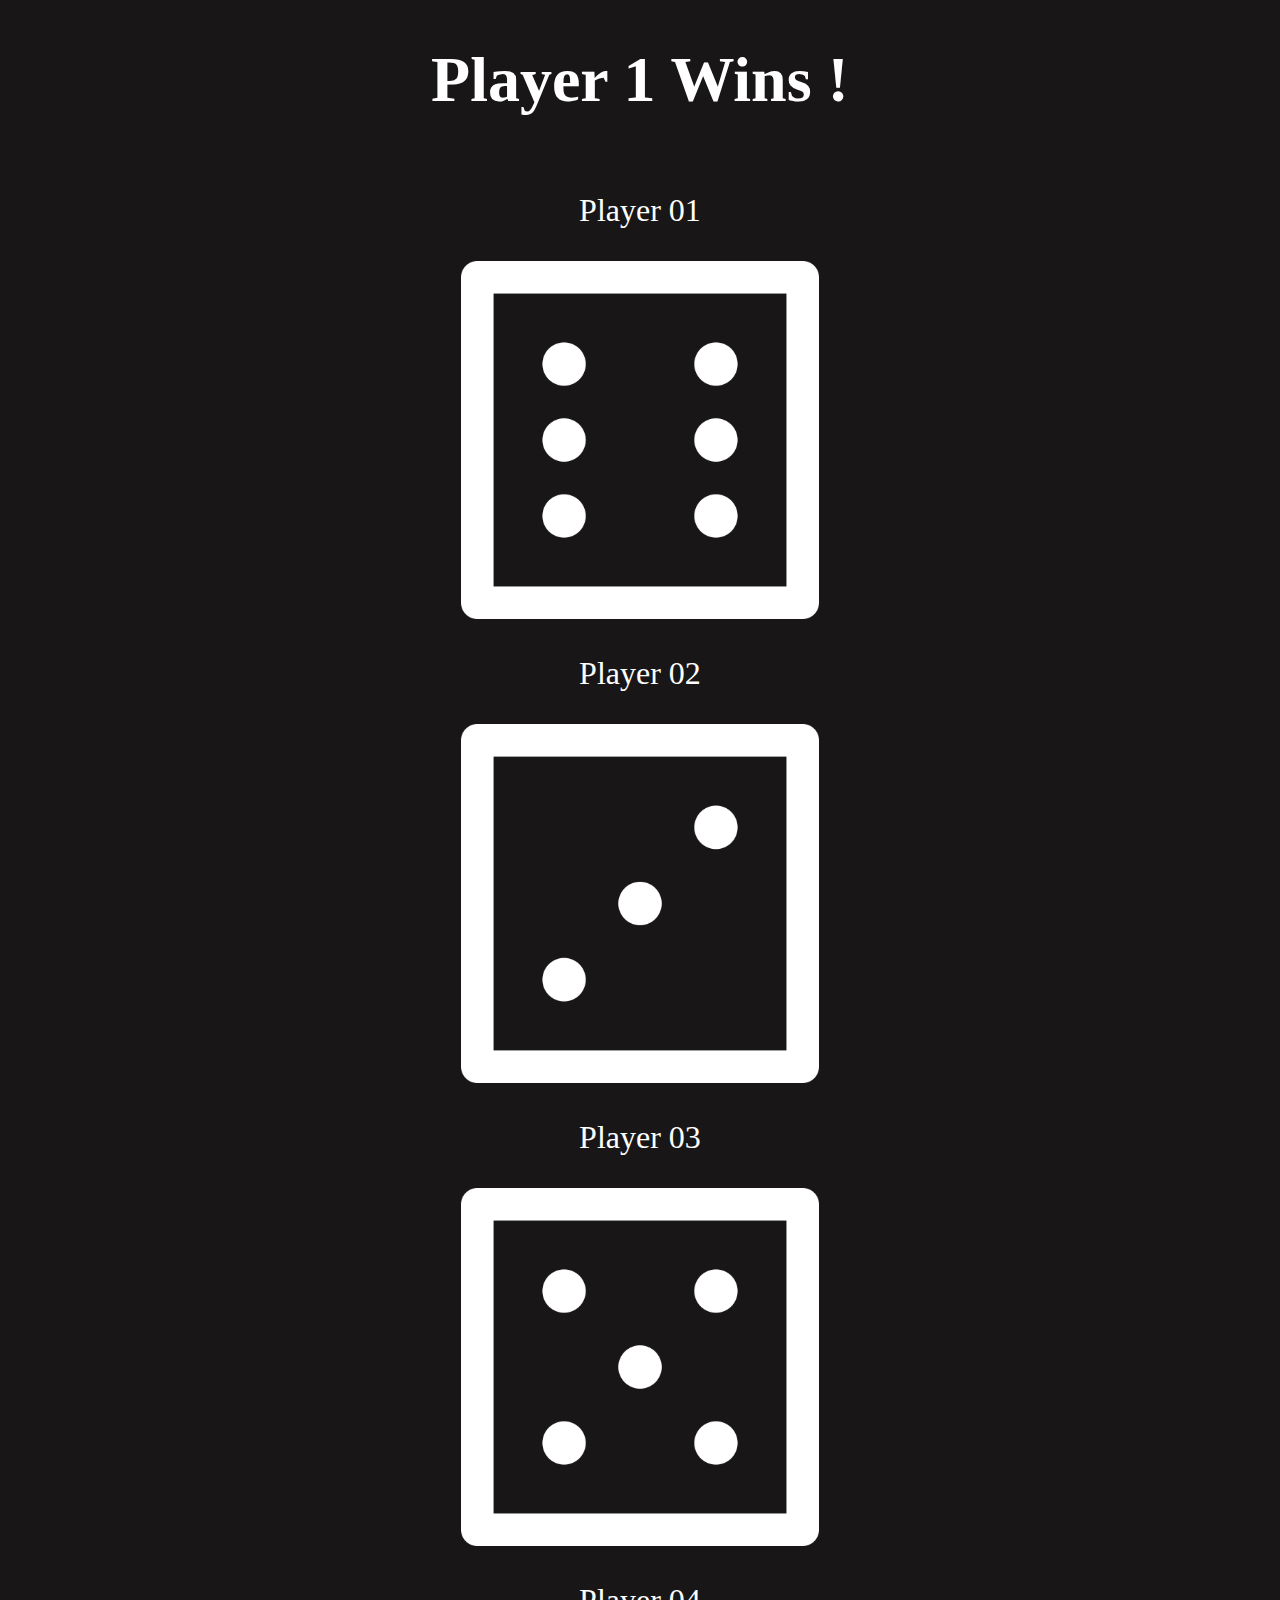
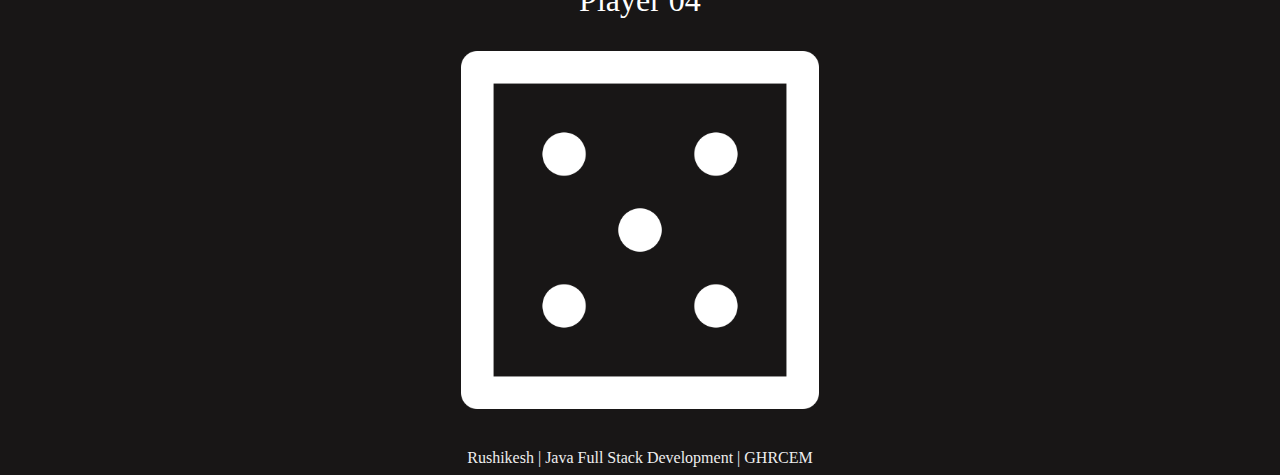
<file: DiceGame/index.html>
<!DOCTYPE html>
<html>
    <head>
        <title>Dice Game</title>
        <link rel="stylesheet" href="styles.css">

    </head>
    <body>
        <div class="container">
            <h1>Dice Game - Refresh to Play</h1>
        <div class="dice">
            <p>Player 01</p>
            <img class="img1" src="images/dice1.png">
        </div>
        <div class="dice">
            <p>Player 02</p>
            <img class="img6" src="images/dice1.png">
        </div>
        <div class="dice">
            <p>Player 03</p>
            <img class="img4" src="images/dice1.png">
        </div>
        <div class="dice">
            <p>Player 04</p>
            <img class="img3" src="images/dice1.png">
        </div>
        </div>
    <script src="index.js" charset="utf-8"></script>
    <br>
    <br>
    <footer>
        Rushikesh | Java Full Stack Development | GHRCEM
    </footer>
    </body>
</html>
</file>
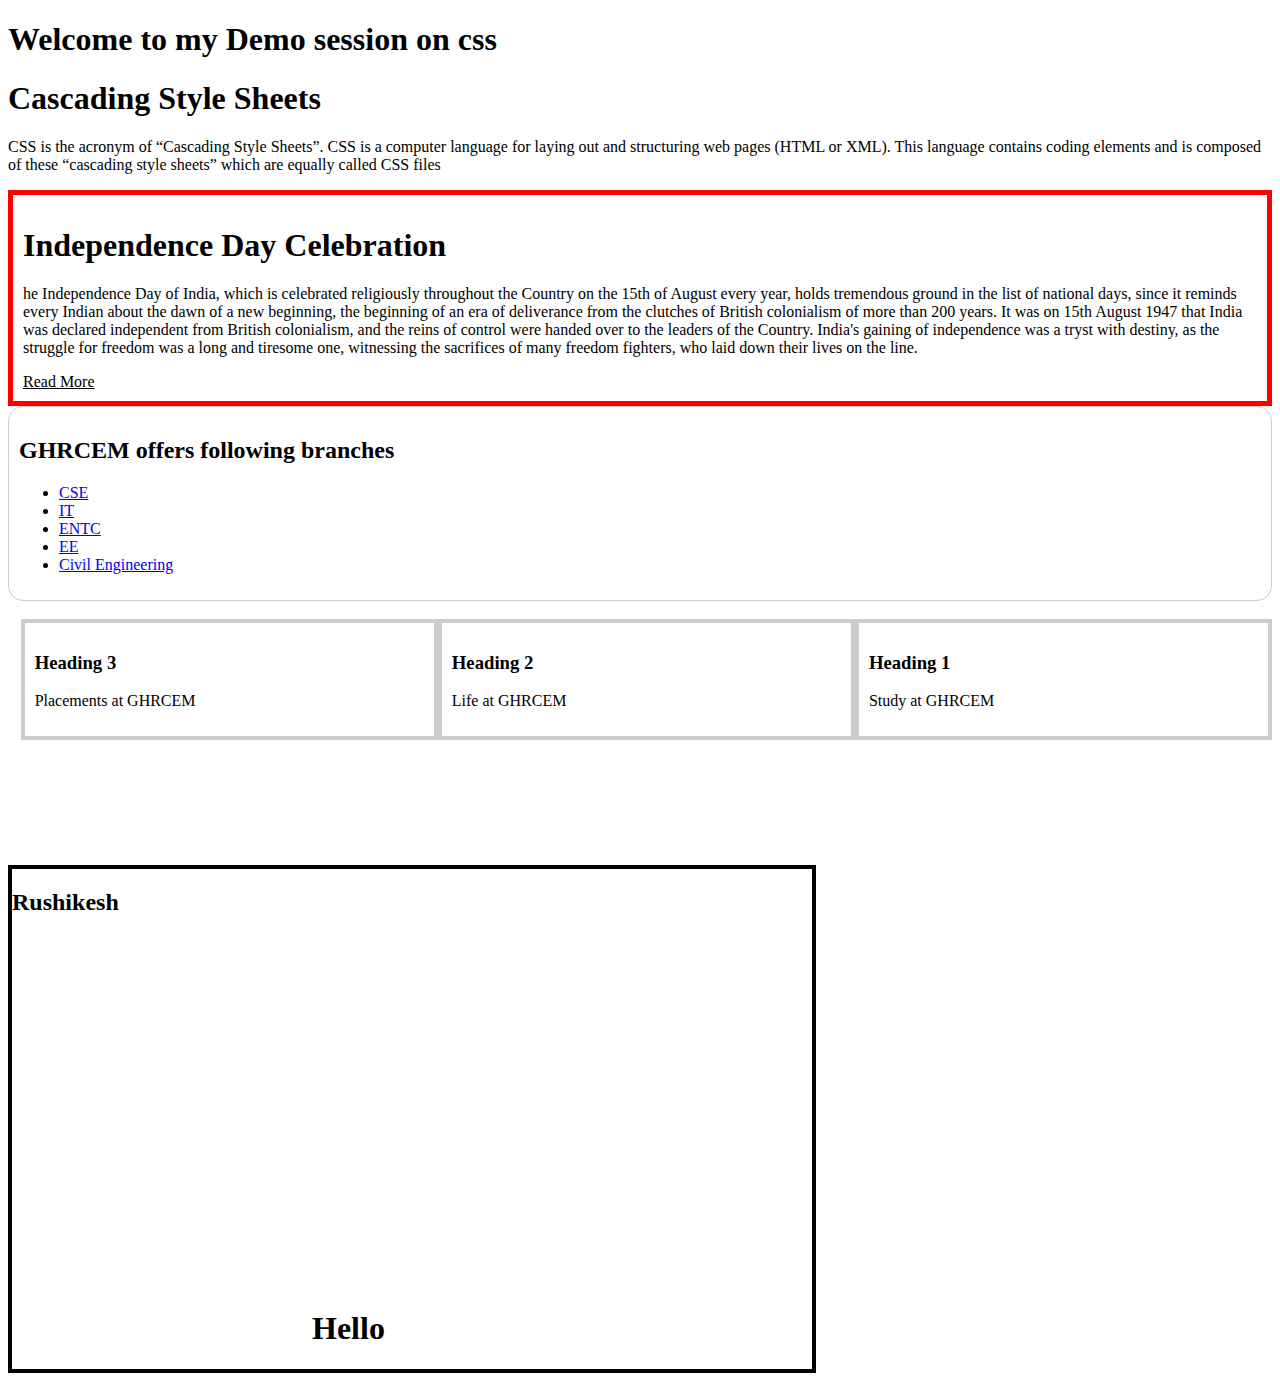
<file: Assignment2/HTML/index.html>
<!DOCTYPE html>
<html lang="en">
    <head>
        <title>
            CSS to HTML file - Demo
        </title>
        <!--External CSS-->
        <link rel="stylesheet" href="style.css">


        <!--   Internal CSS
        <style type="text/css">
            h1{
                color: blue;
            }
            h2{
                color: red;
            }
        </style>
        --> 
        
    </head>
    <body>
        <!--Inline css
        <h1 style="color: blueviolet;">Hello, Rushikesh</h1>-->
        <div class="container">
            <h1> Welcome to my Demo session on css</h1>
            <p>
               <h1>Cascading Style Sheets</h1> 
            CSS is the acronym of “Cascading Style Sheets”. CSS is a computer language for laying out and structuring web pages (HTML or XML). This language contains coding elements and is composed of these “cascading style sheets” which are equally called CSS files
 </p>
        </div>
        <div class="box-1">
            <h1>Independence Day Celebration</h1>
            <p>
                he Independence Day of India, which is celebrated religiously throughout the Country on the 15th of August every year, holds tremendous ground in the list of national days, since it reminds every Indian about the dawn of a new beginning, the beginning of an era of deliverance from the clutches of British colonialism of more than 200 years. It was on 15th August 1947 that India was declared independent from British colonialism, and the reins of control were handed over to the leaders of the Country. India's gaining of independence was a tryst with destiny, as the struggle for freedom was a long and tiresome one, witnessing the sacrifices of many freedom fighters, who laid down their lives on the line.
            </p>
            <a class="button"
            href="https://knowindia.india.gov.in/independence-day-celebration/">Read More</a>
        </div>
        <div class="branches">
            <h2>GHRCEM offers following branches</h2>
        <ul>
            <li><a href="#">CSE</a></li>
            <li><a href="#">IT</a></li>
            <li><a href="#">ENTC</a></li>
            <li><a href="#">EE</a></li>
            <li><a href="#">Civil Engineering</a></li>    
        </ul>
    </div>
    <br>
    <div class="Block">
        <h3> Heading 1</h3>
        <p>Study at GHRCEM</p>
    </div>
    <div class="Block">
        <h3> Heading 2</h3>
        <p>Life at GHRCEM</p>
    </div>
    <div class="Block">
        <h3> Heading 3</h3>
        <p>Placements at GHRCEM</p>
    </div>
<br>
<br>
<br>
<br>
<br>
<br>
<br>
<br>
<br>
<br>
<br>
<br>
<div clas="clr">
</div>
<div class="p-box">
    <h1>Hello</h1>
    <h2>Rushikesh</h2>
</div>

    </body>
</html>
</file>
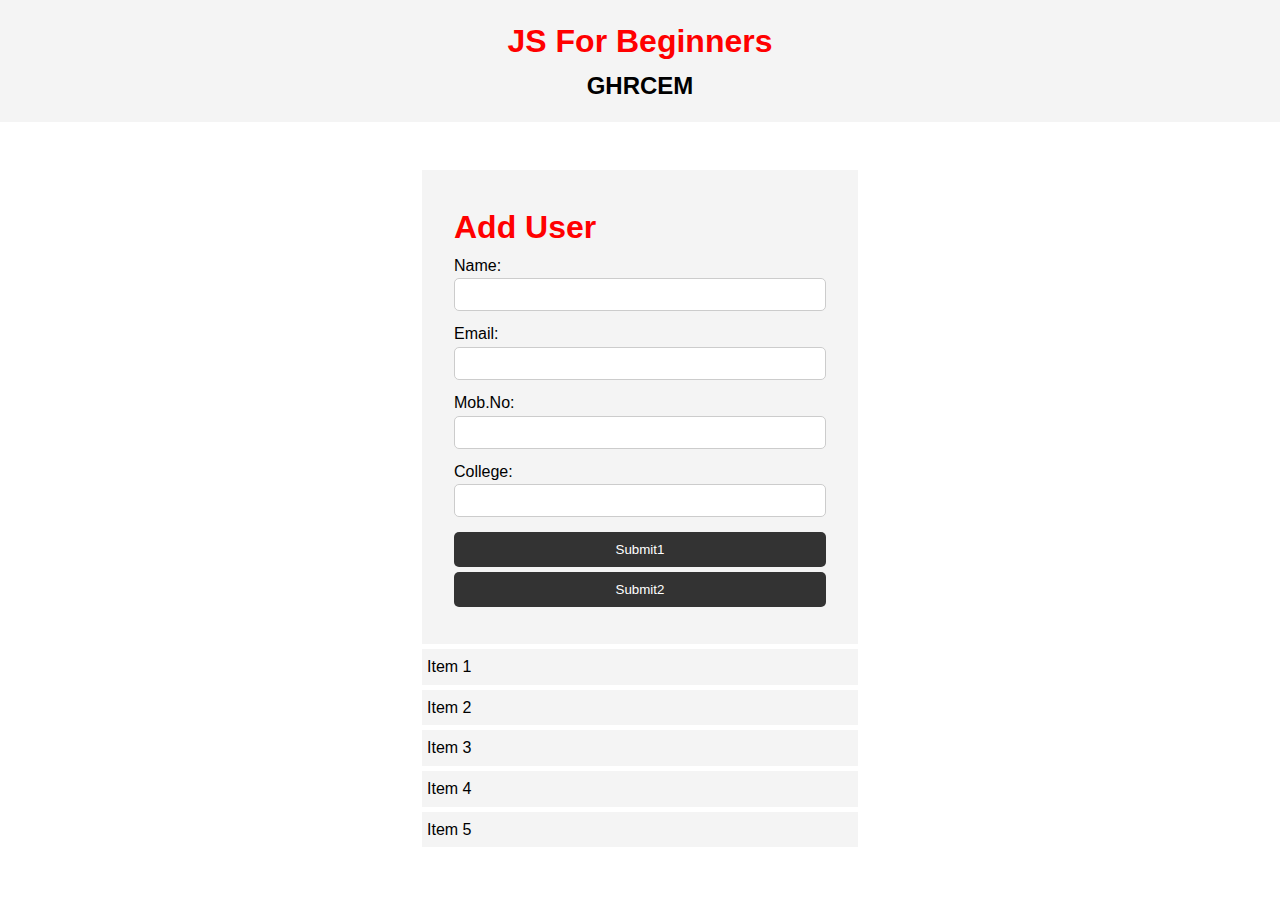
<file: Assignment3/JavaScript/index.html>
<!DOCTYPE html>
<html lang="en">
  <head>
    <title>JS For Beginners</title>
    <link rel="stylesheet" href="style.css">
  </head>
  <body>
    <header>
      <h1>JS For Beginners</h1>
      <h2>GHRCEM</h2>
    </header>

    <section class="container">
      <form id="my-form">
        <h1>Add User</h1>

        <div class="msg"></div>
        <div>
          <label for="name">Name:</label>
          <input type="text" id="name">
        </div>
        <div>
          <label for="email">Email:</label>
          <input type="text" id="email">
        </div>
        <div>
          <label for="Mob">Mob.No:</label>
          <input type="number" id="Mob">
        </div>
        <div>
          <label for="College">College:</label>
          <input type="text" id="College">
        </div>
        <input class="btn" type="submit" value="Submit1">
        <input class="btn" type="submit" value="Submit2">
      </form>

      <ul id="users"></ul>

      <ul class="items">
        <li class="item1">Item 1</li>
        <li class="item2">Item 2</li>
        <li class="item3">Item 3</li>
        <li class="item4">Item 4</li>
        <li class="item5">Item 5</li>
      </ul>
    </section>


    <script src="main.js"></script>
  </body>
</html>
</file>
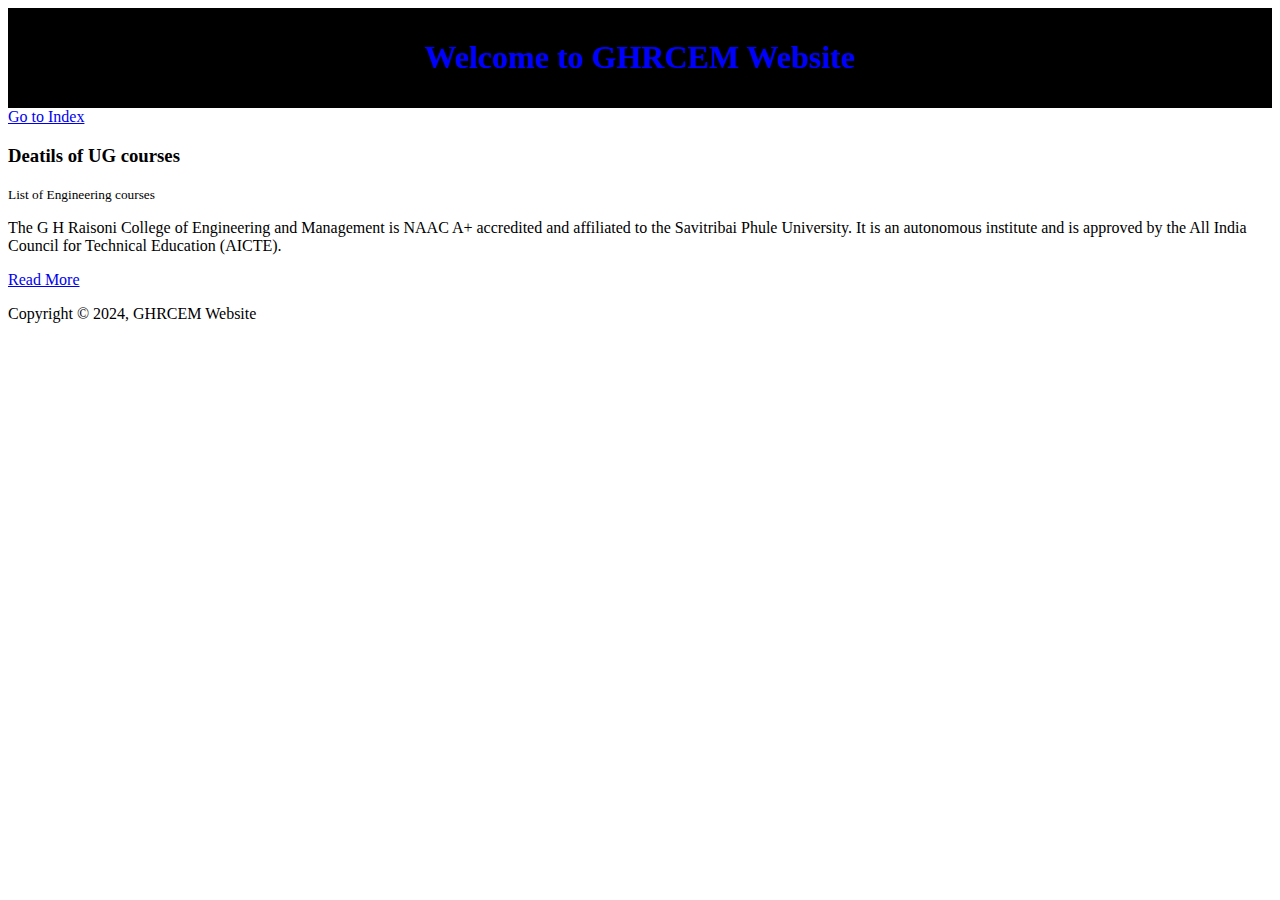
<file: Assignment1/HTML/Mywebsite/index.html>
<!DOCTYPE html>
<html lang="en">
    <head>
        <title>My Website</title>
    <style type = "text/css">
        #Main-Header{
            text-align: center;
            background-color: black;
            color: blue;
            padding: 10px;
        }
        #Main-Footer{
            text-align: center;
            background-color: black;
            color: blue;
            padding: 10px;
        }
    </style>

    </head>

    <body>
    <header id ="Main-Header">
        <h1> Welcome to GHRCEM Website</h1>
    </header>

    <a href="index.html">Go to Index</a>
    <section>
        <article class="Post">
            <h3>Deatils of UG courses</h3>
            <small>List of Engineering courses</small>
            <p>
                The G H Raisoni College of Engineering and Management is NAAC A+ accredited and affiliated to the Savitribai Phule University. It is an autonomous institute and is approved by the All India Council for Technical Education (AICTE).
            </p>
        <a href="https://ghrcem.raisoni.net/">Read More</a>

        </article>
    </section>

    <footer id=" Main-Footer">
        <p>Copyright &copy; 2024, GHRCEM Website</p>
    </footer>
    </body>

</html>
</file>
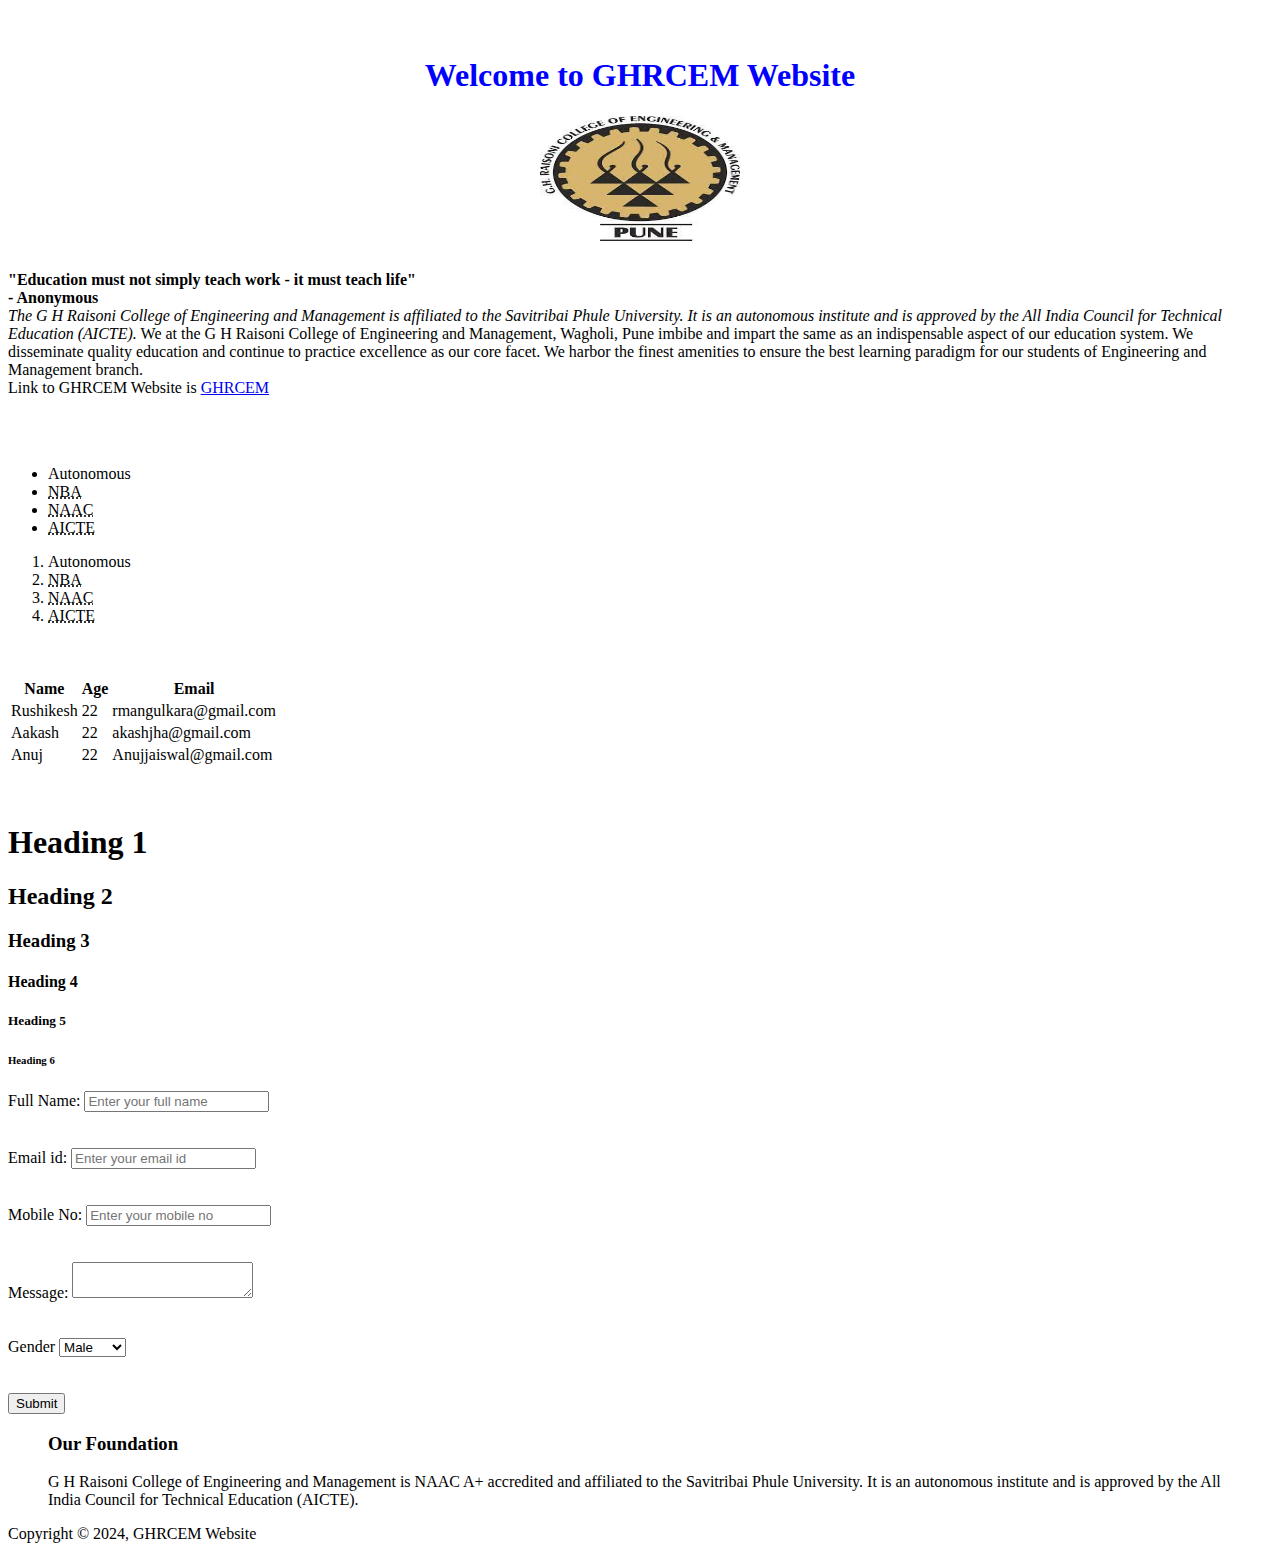
<file: Assignment1/HTML/indexorg.html>
<!DOCTYPE html>
<html>
<head>
    <title>
        GHRCEM Website
    </title>
    <style type = "text/css">
        #Main-Header{
            text-align: center;
            border-image:round;
            background-color: white;
            color: blue;
            padding: 10px;
        }
        #Main-Footer{
            text-align: center;
            background-color: black;
            color: blue;
            padding: 10px;
        }
    </style>
</head>
<body>
    
    <!-- Image -->
<br>
<header id ="Main-Header">
    <h1> Welcome to GHRCEM Website</h1>

<a href="images/ghrcem.jpeg">
<img src="images/ghrcem.jpeg" width ="200" height="125"> 
</a>
</header>

<!-- Paragraphs-->
<p>
<strong>"Education must not simply teach work - it must teach life"<br>
- Anonymous
</strong>

<br>

<em>The G H Raisoni College of Engineering and Management is affiliated to the Savitribai Phule University. It is an autonomous institute and is approved by the All India Council for Technical Education (AICTE).</em>

We at the G H Raisoni College of Engineering and Management, Wagholi, Pune imbibe and impart the same as an indispensable aspect of our education system. We disseminate quality education and continue to practice excellence as our core facet. We harbor the finest amenities to ensure the best learning paradigm for our students of Engineering and Management branch.
<br>
Link to GHRCEM Website is 

<a href="https://ghrcem.raisoni.net/" target="_blank">GHRCEM</a>

</p>
<br>
<br>
<!--Lists-->
<ul>
    <li>Autonomous</li>
    <li><abbr title="National Board of Accreditation" >NBA</abbr></li>
    <li><abbr title="NATIONAL ASSESSMENT AND ACCREDITATION COUNCIL" >NAAC</abbr></li>
    <li><abbr title="All India Council for Technical Education" >AICTE</abbr></li>
</ul>

<ol>
    <li>Autonomous</li>
    <li><abbr title="National Board of Accreditation" >NBA</abbr></li>
    <li><abbr title="NATIONAL ASSESSMENT AND ACCREDITATION COUNCIL" >NAAC</abbr></li>
    <li><abbr title="All India Council for Technical Education" >AICTE</abbr></li>

</ol>
<br>
<br>

<!-- Tables-->
<table>
    <thead>
        <th>Name</th>
        <th>Age</th>
        <th>Email</th>

    </thead>
    <tbody>
        <tr>
            <td>Rushikesh</td>
            <td>22</td>
            <td>rmangulkara@gmail.com</td>
        </tr>
        <tr>
            <td>Aakash</td>
            <td>22</td>
            <td>akashjha@gmail.com</td>
        </tr>
        <tr>
            <td>Anuj</td>
            <td>22</td>
            <td>Anujjaiswal@gmail.com</td>
        </tr>
    </tbody>
</table>
<br>
<br>
<h1>Heading 1</h1>
    <h2>Heading 2</h2>
    <h3>Heading 3</h3>
    <h4>Heading 4</h4>
    <h5>Heading 5</h5>
    <h6>Heading 6</h6>

<!-- Forms -->
<form action="process.php" method="get">
    <div>
        <label>Full Name:</label>
        <input type="Text" placeholder="Enter your full name"  name="Full Name">
    </div>
    <br>
<br>
    <div>
        <label>Email id:</label>
        <input type="Text" placeholder="Enter your email id"  name="Full Name">
    </div>
    <br>
<br>
    <div>
        <label>Mobile No:</label>
        <input type="Text" placeholder="Enter your mobile no"  name="Full Name">
    </div>
    <br>
<br>
    <div>
        <label>Message:</label>
        <textarea name=""> 
        </textarea>
    </div>
    <br>
<br>
<div>
    <lable>Gender</lable>
    <select name="Gender">
        <option value="Male">Male</option>
        <option value="Female">Female</option>
        <option value="Others">Others</option>
    </select>
</div>
<br>
<br>

</form>
<!--buttons-->

<button>Submit</button>

<!-- Quatations-->

<blockquote cite="https://ghrcem.raisoni.net/" >
    <h3>Our Foundation</h3>
     G H Raisoni College of Engineering and Management is NAAC A+ accredited and affiliated to the Savitribai Phule University. It is an autonomous institute and is approved by the All India Council for Technical Education (AICTE).
</blockquote>

<footer id=" Main-Footer">
    <p>Copyright &copy; 2024, GHRCEM Website</p>
</footer>

</body>
</html>
</file>
<file: DiceGame/styles.css>
.container 
{
    text-align: center;
    margin: auto;
    width: 70%;
}

.dice
{
    text-align: center;
    display: inline-block;
}

body{
    background-color: rgb(24, 22, 22);
}

h1{
    font-size: 4rem;
    font-family: 'cambria', cursive;
    color: white;
}

p{
    font-size: 2rem;
    font-family: 'cambria', cursive;
    color: white;
}

img{
    width: 70%;
}

footer{
    color:#EEEEEE;
    font-family: 'cambria',cursive;
    text-align:center;
    margin-top: auto;
}
</file>
<file: Assignment2/HTML/style.css>
.container
{
    width:100%;
    margin:auto;
    color: black;
    

}
.box-1{
    background-color: white;
    color: black;
    padding: 10px;
    
    border: 5px red solid;
    
}

.button
{
    color:black

}

.branches{
    border: 1px solid #ccc;
    padding: 10px;
    border-radius: 15px;
}

.Block
{
    float: right;
    width: 33%;
    border: 4px solid #ccc;
    padding: 10px;
    box-sizing: border-box;
}

.clr
{
    clear:both;
}

.p-box
{
    width:800px;
    height: 500px;
    border:4px solid #000;
    margin-top: 30px;
    position: relative;
}

.p-box h1
{
    position: absolute;
    top: 420px;
    left:300px
    
}

.p-box h2
{
    position: absolute;
    top: 0px;
    left:0px
}
</file>
<file: Assignment3/JavaScript/style.css>
h1
{
  color: red;
}
* {
    margin: 0;
    padding: 0;
    box-sizing: border-box;
  }

  body {
    font-family: Arial, Helvetica, sans-serif;
    line-height: 1.6;
  }

  ul {
    list-style: none;
  }

  ul li {
    padding: 5px;
    background: #f4f4f4;
    margin: 5px 0;
  }

  header {
    background: #f4f4f4;
    padding: 1rem;
    text-align: center;
  }

  .container {
    margin: auto;
    width: 500px;
    overflow: auto;
    padding: 3rem 2rem;
  }

  #my-form {
    padding: 2rem;
    background: #f4f4f4;
  }

  #my-form label {
    display: block;
  }

  #my-form input[type='text'] {
    width: 100%;
    padding: 8px;
    margin-bottom: 10px;
    border-radius: 5px;
    border: 1px solid #ccc;
  }
  #my-form input[type='number'] {
    width: 100%;
    padding: 8px;
    margin-bottom: 10px;
    border-radius: 5px;
    border: 1px solid #ccc;
  }

  .btn {
    display: block;
    width: 100%;
    padding: 10px 15px;
    border: 0;
    background: #333;
    color: #fff;
    border-radius: 5px;
    margin: 5px 0;
  }

  .btn:hover {
    background: #444;
  }

  .bg-dark {
    background: #333;
    color: #fff;
  }

  .error {
    background: orangered;
    color: #fff;
    padding: 5px;
    margin: 5px;
  }
</file>
